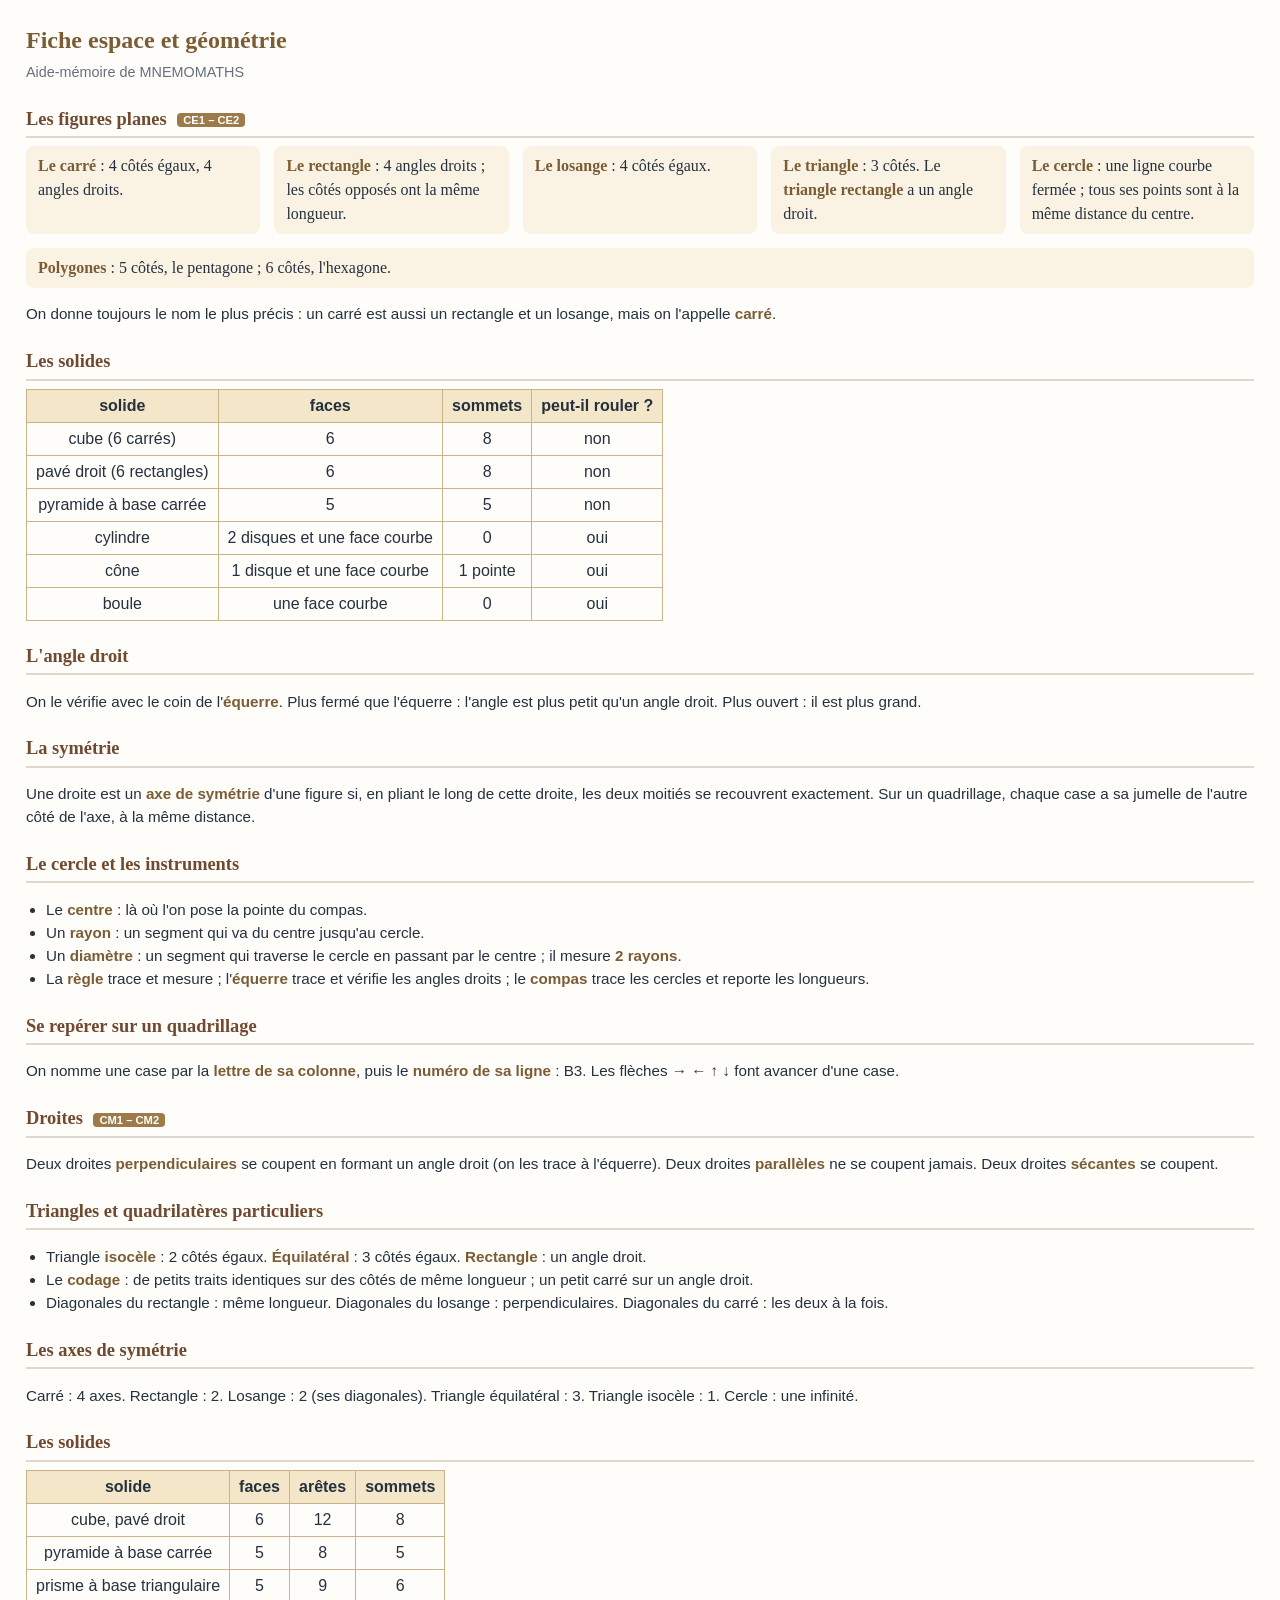
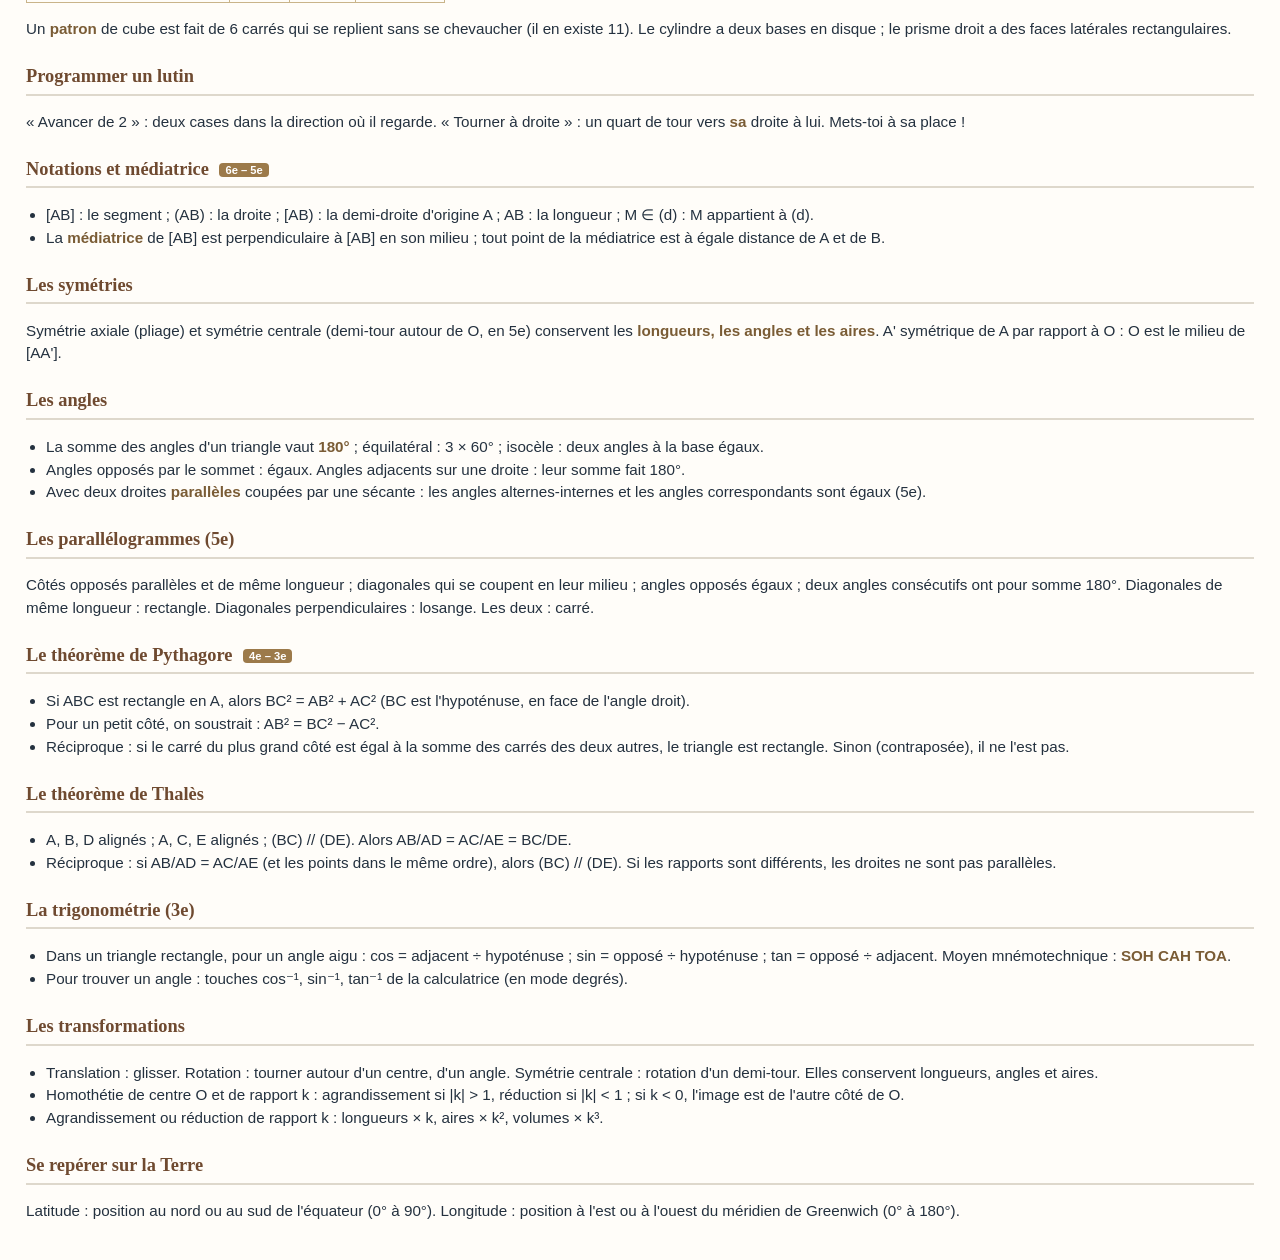
<file: fiche-geometrie.html>
<!doctype html>
<html lang="fr"><head><meta charset="UTF-8" /><meta name="viewport" content="width=device-width, initial-scale=1.0" />
<title>Fiche espace et géométrie</title>
<!-- Fiche aide-mémoire de MNEMOMATHS : on peut la modifier librement. -->
<style>
body{font-family:Georgia,serif;color:#24313f;background:#fffdf9;margin:0;padding:22px 26px;line-height:1.5}
h1{font-size:1.5rem;margin:0 0 4px;color:#7a5c35}.sous{font-family:Arial,sans-serif;color:#65707d;margin:0 0 18px;font-size:.9rem}
h2{font-size:1.15rem;margin:22px 0 8px;color:#6f4a30;border-bottom:2px solid #ded8cc;padding-bottom:3px}
p,li{font-family:Arial,sans-serif;font-size:.95rem}ul{padding-left:20px}strong{color:#7a5c35}
table{border-collapse:collapse;font-family:Arial,sans-serif;margin:6px 0 10px}td,th{border:1px solid #c9b48a;padding:4px 9px;text-align:center}
th{background:#f3e6c9;font-weight:700}.tables td{width:2.1em}.tables .d{background:#f3e6c9;font-weight:700}.tables .c{background:#ffe9a3}
.niv{display:inline-block;font:700 .7rem Arial;color:#fff;background:#9c7a4a;border-radius:4px;padding:1px 6px;margin-left:6px;vertical-align:middle}
.grille{display:flex;flex-wrap:wrap;gap:14px}.grille div{flex:1 1 200px;background:#faf3e3;border-radius:8px;padding:8px 12px}
svg{display:block;margin:4px auto}
</style></head><body>
<h1>Fiche espace et géométrie</h1><p class="sous">Aide-mémoire de MNEMOMATHS</p>

<h2>Les figures planes <span class="niv">CE1 – CE2</span></h2>
<div class="grille">
<div><strong>Le carré</strong> : 4 côtés égaux, 4 angles droits.</div>
<div><strong>Le rectangle</strong> : 4 angles droits ; les côtés opposés ont la même longueur.</div>
<div><strong>Le losange</strong> : 4 côtés égaux.</div>
<div><strong>Le triangle</strong> : 3 côtés. Le <strong>triangle rectangle</strong> a un angle droit.</div>
<div><strong>Le cercle</strong> : une ligne courbe fermée ; tous ses points sont à la même distance du centre.</div>
<div><strong>Polygones</strong> : 5 côtés, le pentagone ; 6 côtés, l'hexagone.</div>
</div>
<p>On donne toujours le nom le plus précis : un carré est aussi un rectangle et un losange, mais on l'appelle <strong>carré</strong>.</p>
<h2>Les solides</h2>
<table><tr><th>solide</th><th>faces</th><th>sommets</th><th>peut-il rouler ?</th></tr>
<tr><td>cube (6 carrés)</td><td>6</td><td>8</td><td>non</td></tr><tr><td>pavé droit (6 rectangles)</td><td>6</td><td>8</td><td>non</td></tr>
<tr><td>pyramide à base carrée</td><td>5</td><td>5</td><td>non</td></tr><tr><td>cylindre</td><td>2 disques et une face courbe</td><td>0</td><td>oui</td></tr>
<tr><td>cône</td><td>1 disque et une face courbe</td><td>1 pointe</td><td>oui</td></tr><tr><td>boule</td><td>une face courbe</td><td>0</td><td>oui</td></tr></table>
<h2>L'angle droit</h2>
<p>On le vérifie avec le coin de l'<strong>équerre</strong>. Plus fermé que l'équerre : l'angle est plus petit qu'un angle droit. Plus ouvert : il est plus grand.</p>
<h2>La symétrie</h2>
<p>Une droite est un <strong>axe de symétrie</strong> d'une figure si, en pliant le long de cette droite, les deux moitiés se recouvrent exactement. Sur un quadrillage, chaque case a sa jumelle de l'autre côté de l'axe, à la même distance.</p>
<h2>Le cercle et les instruments</h2>
<ul><li>Le <strong>centre</strong> : là où l'on pose la pointe du compas.</li><li>Un <strong>rayon</strong> : un segment qui va du centre jusqu'au cercle.</li><li>Un <strong>diamètre</strong> : un segment qui traverse le cercle en passant par le centre ; il mesure <strong>2 rayons</strong>.</li><li>La <strong>règle</strong> trace et mesure ; l'<strong>équerre</strong> trace et vérifie les angles droits ; le <strong>compas</strong> trace les cercles et reporte les longueurs.</li></ul>
<h2>Se repérer sur un quadrillage</h2>
<p>On nomme une case par la <strong>lettre de sa colonne</strong>, puis le <strong>numéro de sa ligne</strong> : B3. Les flèches → ← ↑ ↓ font avancer d'une case.</p>


<h2>Droites <span class="niv">CM1 – CM2</span></h2>
<p>Deux droites <strong>perpendiculaires</strong> se coupent en formant un angle droit (on les trace à l'équerre). Deux droites <strong>parallèles</strong> ne se coupent jamais. Deux droites <strong>sécantes</strong> se coupent.</p>
<h2>Triangles et quadrilatères particuliers</h2>
<ul><li>Triangle <strong>isocèle</strong> : 2 côtés égaux. <strong>Équilatéral</strong> : 3 côtés égaux. <strong>Rectangle</strong> : un angle droit.</li><li>Le <strong>codage</strong> : de petits traits identiques sur des côtés de même longueur ; un petit carré sur un angle droit.</li><li>Diagonales du rectangle : même longueur. Diagonales du losange : perpendiculaires. Diagonales du carré : les deux à la fois.</li></ul>
<h2>Les axes de symétrie</h2>
<p>Carré : 4 axes. Rectangle : 2. Losange : 2 (ses diagonales). Triangle équilatéral : 3. Triangle isocèle : 1. Cercle : une infinité.</p>
<h2>Les solides</h2>
<table><tr><th>solide</th><th>faces</th><th>arêtes</th><th>sommets</th></tr><tr><td>cube, pavé droit</td><td>6</td><td>12</td><td>8</td></tr><tr><td>pyramide à base carrée</td><td>5</td><td>8</td><td>5</td></tr><tr><td>prisme à base triangulaire</td><td>5</td><td>9</td><td>6</td></tr></table>
<p>Un <strong>patron</strong> de cube est fait de 6 carrés qui se replient sans se chevaucher (il en existe 11). Le cylindre a deux bases en disque ; le prisme droit a des faces latérales rectangulaires.</p>
<h2>Programmer un lutin</h2>
<p>« Avancer de 2 » : deux cases dans la direction où il regarde. « Tourner à droite » : un quart de tour vers <strong>sa</strong> droite à lui. Mets-toi à sa place !</p>

<h2>Notations et médiatrice <span class="niv">6e – 5e</span></h2>
<ul><li>[AB] : le segment ; (AB) : la droite ; [AB) : la demi-droite d'origine A ; AB : la longueur ; M ∈ (d) : M appartient à (d).</li><li>La <strong>médiatrice</strong> de [AB] est perpendiculaire à [AB] en son milieu ; tout point de la médiatrice est à égale distance de A et de B.</li></ul>
<h2>Les symétries</h2>
<p>Symétrie axiale (pliage) et symétrie centrale (demi-tour autour de O, en 5e) conservent les <strong>longueurs, les angles et les aires</strong>. A' symétrique de A par rapport à O : O est le milieu de [AA'].</p>
<h2>Les angles</h2>
<ul><li>La somme des angles d'un triangle vaut <strong>180°</strong> ; équilatéral : 3 × 60° ; isocèle : deux angles à la base égaux.</li><li>Angles opposés par le sommet : égaux. Angles adjacents sur une droite : leur somme fait 180°.</li><li>Avec deux droites <strong>parallèles</strong> coupées par une sécante : les angles alternes-internes et les angles correspondants sont égaux (5e).</li></ul>
<h2>Les parallélogrammes (5e)</h2>
<p>Côtés opposés parallèles et de même longueur ; diagonales qui se coupent en leur milieu ; angles opposés égaux ; deux angles consécutifs ont pour somme 180°. Diagonales de même longueur : rectangle. Diagonales perpendiculaires : losange. Les deux : carré.</p>
<h2>Le théorème de Pythagore <span class="niv">4e – 3e</span></h2>
<ul><li>Si ABC est rectangle en A, alors BC² = AB² + AC² (BC est l'hypoténuse, en face de l'angle droit).</li>
<li>Pour un petit côté, on soustrait : AB² = BC² − AC².</li>
<li>Réciproque : si le carré du plus grand côté est égal à la somme des carrés des deux autres, le triangle est rectangle. Sinon (contraposée), il ne l'est pas.</li></ul>
<h2>Le théorème de Thalès</h2>
<ul><li>A, B, D alignés ; A, C, E alignés ; (BC) // (DE). Alors AB/AD = AC/AE = BC/DE.</li>
<li>Réciproque : si AB/AD = AC/AE (et les points dans le même ordre), alors (BC) // (DE). Si les rapports sont différents, les droites ne sont pas parallèles.</li></ul>
<h2>La trigonométrie (3e)</h2>
<ul><li>Dans un triangle rectangle, pour un angle aigu : cos = adjacent ÷ hypoténuse ; sin = opposé ÷ hypoténuse ; tan = opposé ÷ adjacent. Moyen mnémotechnique : <strong>SOH CAH TOA</strong>.</li>
<li>Pour trouver un angle : touches cos⁻¹, sin⁻¹, tan⁻¹ de la calculatrice (en mode degrés).</li></ul>
<h2>Les transformations</h2>
<ul><li>Translation : glisser. Rotation : tourner autour d'un centre, d'un angle. Symétrie centrale : rotation d'un demi-tour. Elles conservent longueurs, angles et aires.</li>
<li>Homothétie de centre O et de rapport k : agrandissement si |k| &gt; 1, réduction si |k| &lt; 1 ; si k &lt; 0, l'image est de l'autre côté de O.</li>
<li>Agrandissement ou réduction de rapport k : longueurs × k, aires × k², volumes × k³.</li></ul>
<h2>Se repérer sur la Terre</h2>
<p>Latitude : position au nord ou au sud de l'équateur (0° à 90°). Longitude : position à l'est ou à l'ouest du méridien de Greenwich (0° à 180°).</p>
</body></html>
</file>
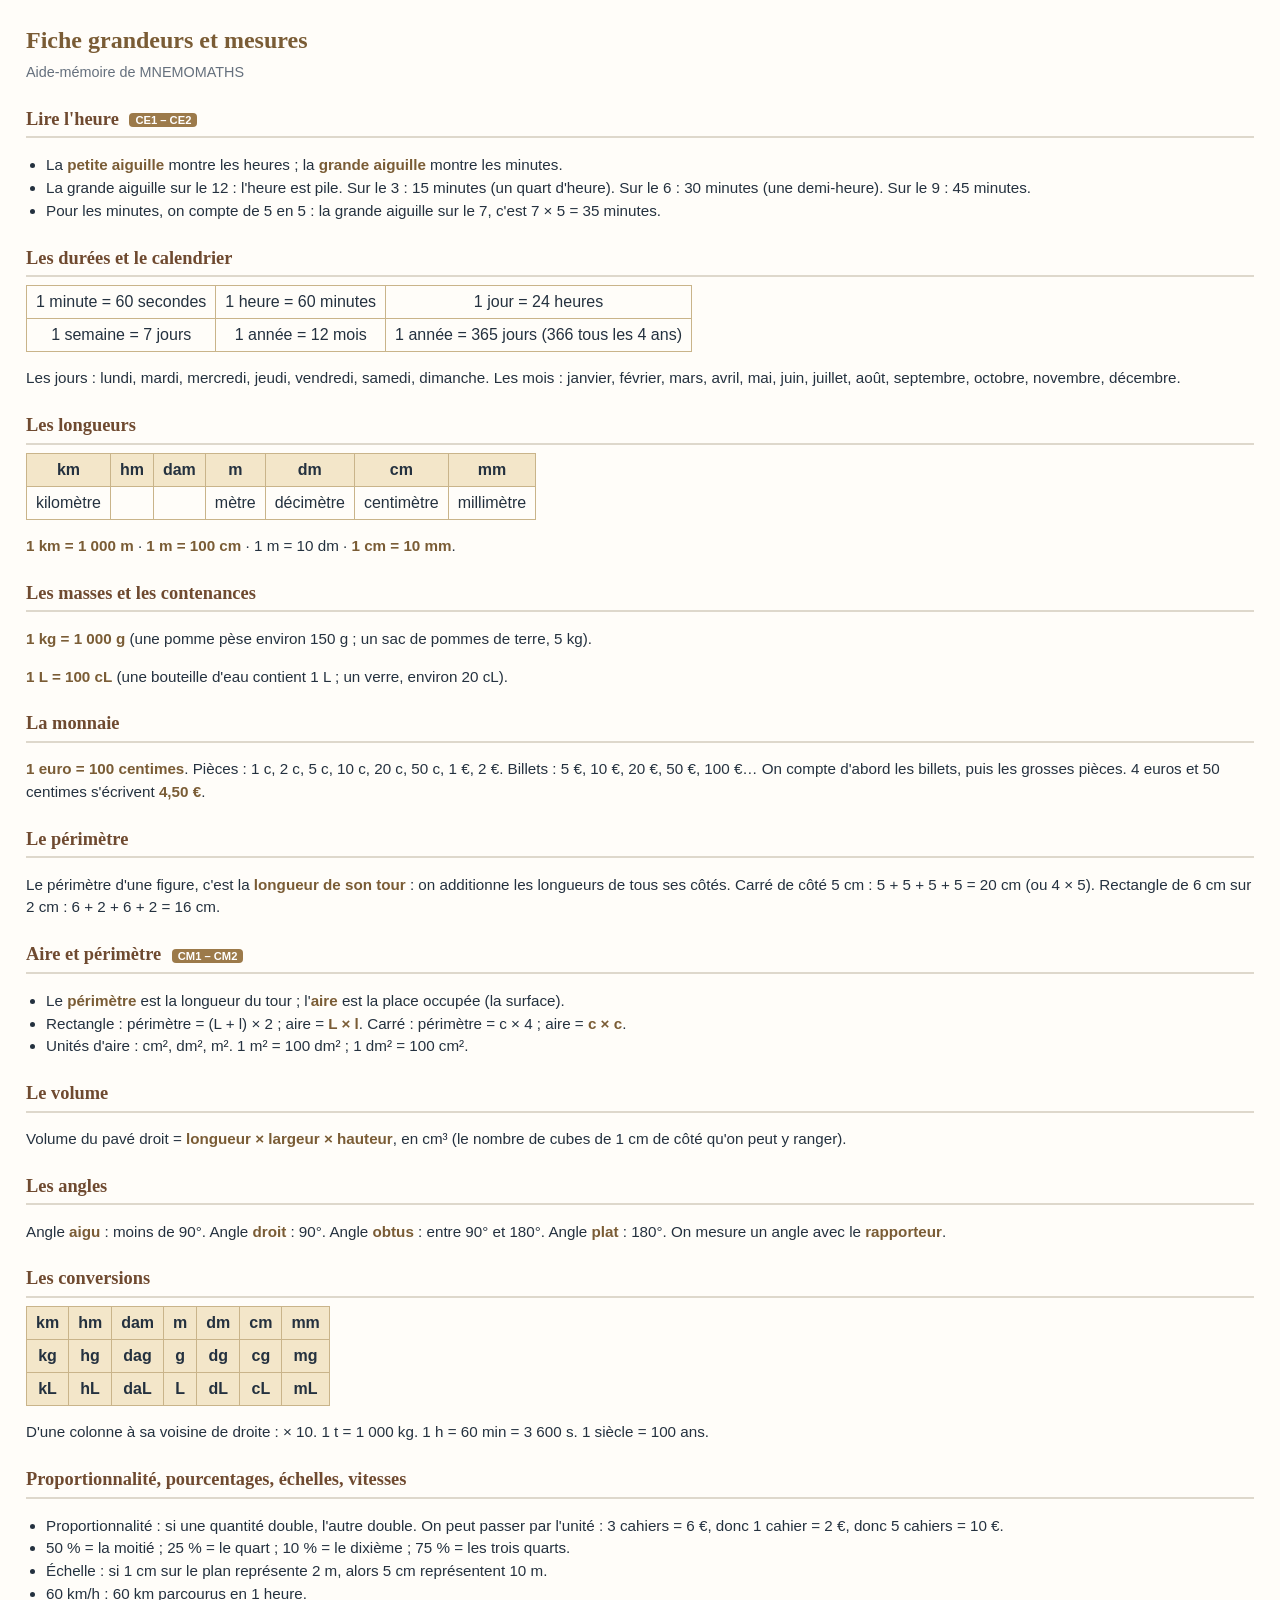
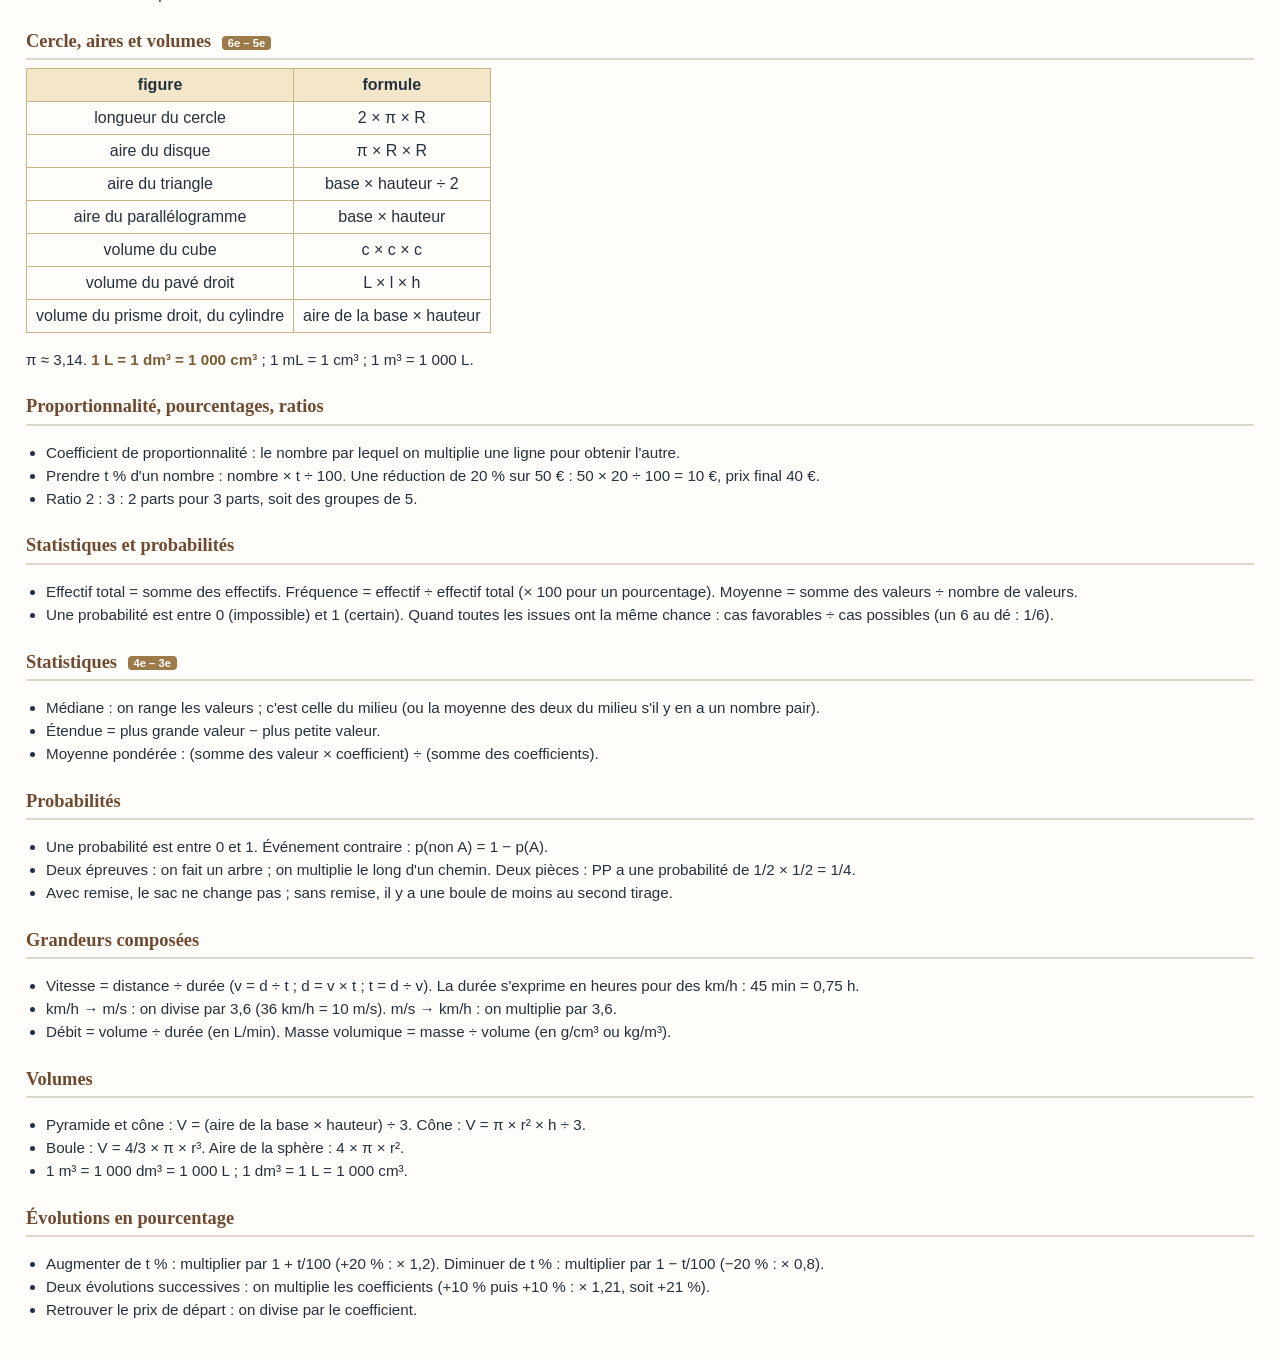
<file: fiche-grandeurs.html>
<!doctype html>
<html lang="fr"><head><meta charset="UTF-8" /><meta name="viewport" content="width=device-width, initial-scale=1.0" />
<title>Fiche grandeurs et mesures</title>
<!-- Fiche aide-mémoire de MNEMOMATHS : on peut la modifier librement. -->
<style>
body{font-family:Georgia,serif;color:#24313f;background:#fffdf9;margin:0;padding:22px 26px;line-height:1.5}
h1{font-size:1.5rem;margin:0 0 4px;color:#7a5c35}.sous{font-family:Arial,sans-serif;color:#65707d;margin:0 0 18px;font-size:.9rem}
h2{font-size:1.15rem;margin:22px 0 8px;color:#6f4a30;border-bottom:2px solid #ded8cc;padding-bottom:3px}
p,li{font-family:Arial,sans-serif;font-size:.95rem}ul{padding-left:20px}strong{color:#7a5c35}
table{border-collapse:collapse;font-family:Arial,sans-serif;margin:6px 0 10px}td,th{border:1px solid #c9b48a;padding:4px 9px;text-align:center}
th{background:#f3e6c9;font-weight:700}.tables td{width:2.1em}.tables .d{background:#f3e6c9;font-weight:700}.tables .c{background:#ffe9a3}
.niv{display:inline-block;font:700 .7rem Arial;color:#fff;background:#9c7a4a;border-radius:4px;padding:1px 6px;margin-left:6px;vertical-align:middle}
.grille{display:flex;flex-wrap:wrap;gap:14px}.grille div{flex:1 1 200px;background:#faf3e3;border-radius:8px;padding:8px 12px}
svg{display:block;margin:4px auto}
</style></head><body>
<h1>Fiche grandeurs et mesures</h1><p class="sous">Aide-mémoire de MNEMOMATHS</p>

<h2>Lire l'heure <span class="niv">CE1 – CE2</span></h2>
<ul><li>La <strong>petite aiguille</strong> montre les heures ; la <strong>grande aiguille</strong> montre les minutes.</li><li>La grande aiguille sur le 12 : l'heure est pile. Sur le 3 : 15 minutes (un quart d'heure). Sur le 6 : 30 minutes (une demi-heure). Sur le 9 : 45 minutes.</li><li>Pour les minutes, on compte de 5 en 5 : la grande aiguille sur le 7, c'est 7 × 5 = 35 minutes.</li></ul>
<h2>Les durées et le calendrier</h2>
<table><tr><td>1 minute = 60 secondes</td><td>1 heure = 60 minutes</td><td>1 jour = 24 heures</td></tr><tr><td>1 semaine = 7 jours</td><td>1 année = 12 mois</td><td>1 année = 365 jours (366 tous les 4 ans)</td></tr></table>
<p>Les jours : lundi, mardi, mercredi, jeudi, vendredi, samedi, dimanche. Les mois : janvier, février, mars, avril, mai, juin, juillet, août, septembre, octobre, novembre, décembre.</p>
<h2>Les longueurs</h2>
<table><tr><th>km</th><th>hm</th><th>dam</th><th>m</th><th>dm</th><th>cm</th><th>mm</th></tr><tr><td>kilomètre</td><td></td><td></td><td>mètre</td><td>décimètre</td><td>centimètre</td><td>millimètre</td></tr></table>
<p><strong>1 km = 1 000 m</strong> · <strong>1 m = 100 cm</strong> · 1 m = 10 dm · <strong>1 cm = 10 mm</strong>.</p>
<h2>Les masses et les contenances</h2>
<p><strong>1 kg = 1 000 g</strong> (une pomme pèse environ 150 g ; un sac de pommes de terre, 5 kg).</p>
<p><strong>1 L = 100 cL</strong> (une bouteille d'eau contient 1 L ; un verre, environ 20 cL).</p>
<h2>La monnaie</h2>
<p><strong>1 euro = 100 centimes</strong>. Pièces : 1 c, 2 c, 5 c, 10 c, 20 c, 50 c, 1 €, 2 €. Billets : 5 €, 10 €, 20 €, 50 €, 100 €… On compte d'abord les billets, puis les grosses pièces. 4 euros et 50 centimes s'écrivent <strong>4,50 €</strong>.</p>
<h2>Le périmètre</h2>
<p>Le périmètre d'une figure, c'est la <strong>longueur de son tour</strong> : on additionne les longueurs de tous ses côtés. Carré de côté 5 cm : 5 + 5 + 5 + 5 = 20 cm (ou 4 × 5). Rectangle de 6 cm sur 2 cm : 6 + 2 + 6 + 2 = 16 cm.</p>


<h2>Aire et périmètre <span class="niv">CM1 – CM2</span></h2>
<ul><li>Le <strong>périmètre</strong> est la longueur du tour ; l'<strong>aire</strong> est la place occupée (la surface).</li><li>Rectangle : périmètre = (L + l) × 2 ; aire = <strong>L × l</strong>. Carré : périmètre = c × 4 ; aire = <strong>c × c</strong>.</li><li>Unités d'aire : cm², dm², m². 1 m² = 100 dm² ; 1 dm² = 100 cm².</li></ul>
<h2>Le volume</h2>
<p>Volume du pavé droit = <strong>longueur × largeur × hauteur</strong>, en cm³ (le nombre de cubes de 1 cm de côté qu'on peut y ranger).</p>
<h2>Les angles</h2>
<p>Angle <strong>aigu</strong> : moins de 90°. Angle <strong>droit</strong> : 90°. Angle <strong>obtus</strong> : entre 90° et 180°. Angle <strong>plat</strong> : 180°. On mesure un angle avec le <strong>rapporteur</strong>.</p>
<h2>Les conversions</h2>
<table><tr><th>km</th><th>hm</th><th>dam</th><th>m</th><th>dm</th><th>cm</th><th>mm</th></tr><tr><th>kg</th><th>hg</th><th>dag</th><th>g</th><th>dg</th><th>cg</th><th>mg</th></tr><tr><th>kL</th><th>hL</th><th>daL</th><th>L</th><th>dL</th><th>cL</th><th>mL</th></tr></table>
<p>D'une colonne à sa voisine de droite : × 10. 1 t = 1 000 kg. 1 h = 60 min = 3 600 s. 1 siècle = 100 ans.</p>
<h2>Proportionnalité, pourcentages, échelles, vitesses</h2>
<ul><li>Proportionnalité : si une quantité double, l'autre double. On peut passer par l'unité : 3 cahiers = 6 €, donc 1 cahier = 2 €, donc 5 cahiers = 10 €.</li><li>50 % = la moitié ; 25 % = le quart ; 10 % = le dixième ; 75 % = les trois quarts.</li><li>Échelle : si 1 cm sur le plan représente 2 m, alors 5 cm représentent 10 m.</li><li>60 km/h : 60 km parcourus en 1 heure.</li></ul>

<h2>Cercle, aires et volumes <span class="niv">6e – 5e</span></h2>
<table><tr><th>figure</th><th>formule</th></tr><tr><td>longueur du cercle</td><td>2 × π × R</td></tr><tr><td>aire du disque</td><td>π × R × R</td></tr><tr><td>aire du triangle</td><td>base × hauteur ÷ 2</td></tr><tr><td>aire du parallélogramme</td><td>base × hauteur</td></tr><tr><td>volume du cube</td><td>c × c × c</td></tr><tr><td>volume du pavé droit</td><td>L × l × h</td></tr><tr><td>volume du prisme droit, du cylindre</td><td>aire de la base × hauteur</td></tr></table>
<p>π ≈ 3,14. <strong>1 L = 1 dm³ = 1 000 cm³</strong> ; 1 mL = 1 cm³ ; 1 m³ = 1 000 L.</p>
<h2>Proportionnalité, pourcentages, ratios</h2>
<ul><li>Coefficient de proportionnalité : le nombre par lequel on multiplie une ligne pour obtenir l'autre.</li><li>Prendre t % d'un nombre : nombre × t ÷ 100. Une réduction de 20 % sur 50 € : 50 × 20 ÷ 100 = 10 €, prix final 40 €.</li><li>Ratio 2 : 3 : 2 parts pour 3 parts, soit des groupes de 5.</li></ul>
<h2>Statistiques et probabilités</h2>
<ul><li>Effectif total = somme des effectifs. Fréquence = effectif ÷ effectif total (× 100 pour un pourcentage). Moyenne = somme des valeurs ÷ nombre de valeurs.</li><li>Une probabilité est entre 0 (impossible) et 1 (certain). Quand toutes les issues ont la même chance : cas favorables ÷ cas possibles (un 6 au dé : 1/6).</li></ul>
<h2>Statistiques <span class="niv">4e – 3e</span></h2>
<ul><li>Médiane : on range les valeurs ; c'est celle du milieu (ou la moyenne des deux du milieu s'il y en a un nombre pair).</li>
<li>Étendue = plus grande valeur − plus petite valeur.</li>
<li>Moyenne pondérée : (somme des valeur × coefficient) ÷ (somme des coefficients).</li></ul>
<h2>Probabilités</h2>
<ul><li>Une probabilité est entre 0 et 1. Événement contraire : p(non A) = 1 − p(A).</li>
<li>Deux épreuves : on fait un arbre ; on multiplie le long d'un chemin. Deux pièces : PP a une probabilité de 1/2 × 1/2 = 1/4.</li>
<li>Avec remise, le sac ne change pas ; sans remise, il y a une boule de moins au second tirage.</li></ul>
<h2>Grandeurs composées</h2>
<ul><li>Vitesse = distance ÷ durée (v = d ÷ t ; d = v × t ; t = d ÷ v). La durée s'exprime en heures pour des km/h : 45 min = 0,75 h.</li>
<li>km/h → m/s : on divise par 3,6 (36 km/h = 10 m/s). m/s → km/h : on multiplie par 3,6.</li>
<li>Débit = volume ÷ durée (en L/min). Masse volumique = masse ÷ volume (en g/cm³ ou kg/m³).</li></ul>
<h2>Volumes</h2>
<ul><li>Pyramide et cône : V = (aire de la base × hauteur) ÷ 3. Cône : V = π × r² × h ÷ 3.</li>
<li>Boule : V = 4/3 × π × r³. Aire de la sphère : 4 × π × r².</li>
<li>1 m³ = 1 000 dm³ = 1 000 L ; 1 dm³ = 1 L = 1 000 cm³.</li></ul>
<h2>Évolutions en pourcentage</h2>
<ul><li>Augmenter de t % : multiplier par 1 + t/100 (+20 % : × 1,2). Diminuer de t % : multiplier par 1 − t/100 (−20 % : × 0,8).</li>
<li>Deux évolutions successives : on multiplie les coefficients (+10 % puis +10 % : × 1,21, soit +21 %).</li>
<li>Retrouver le prix de départ : on divise par le coefficient.</li></ul>
</body></html>
</file>
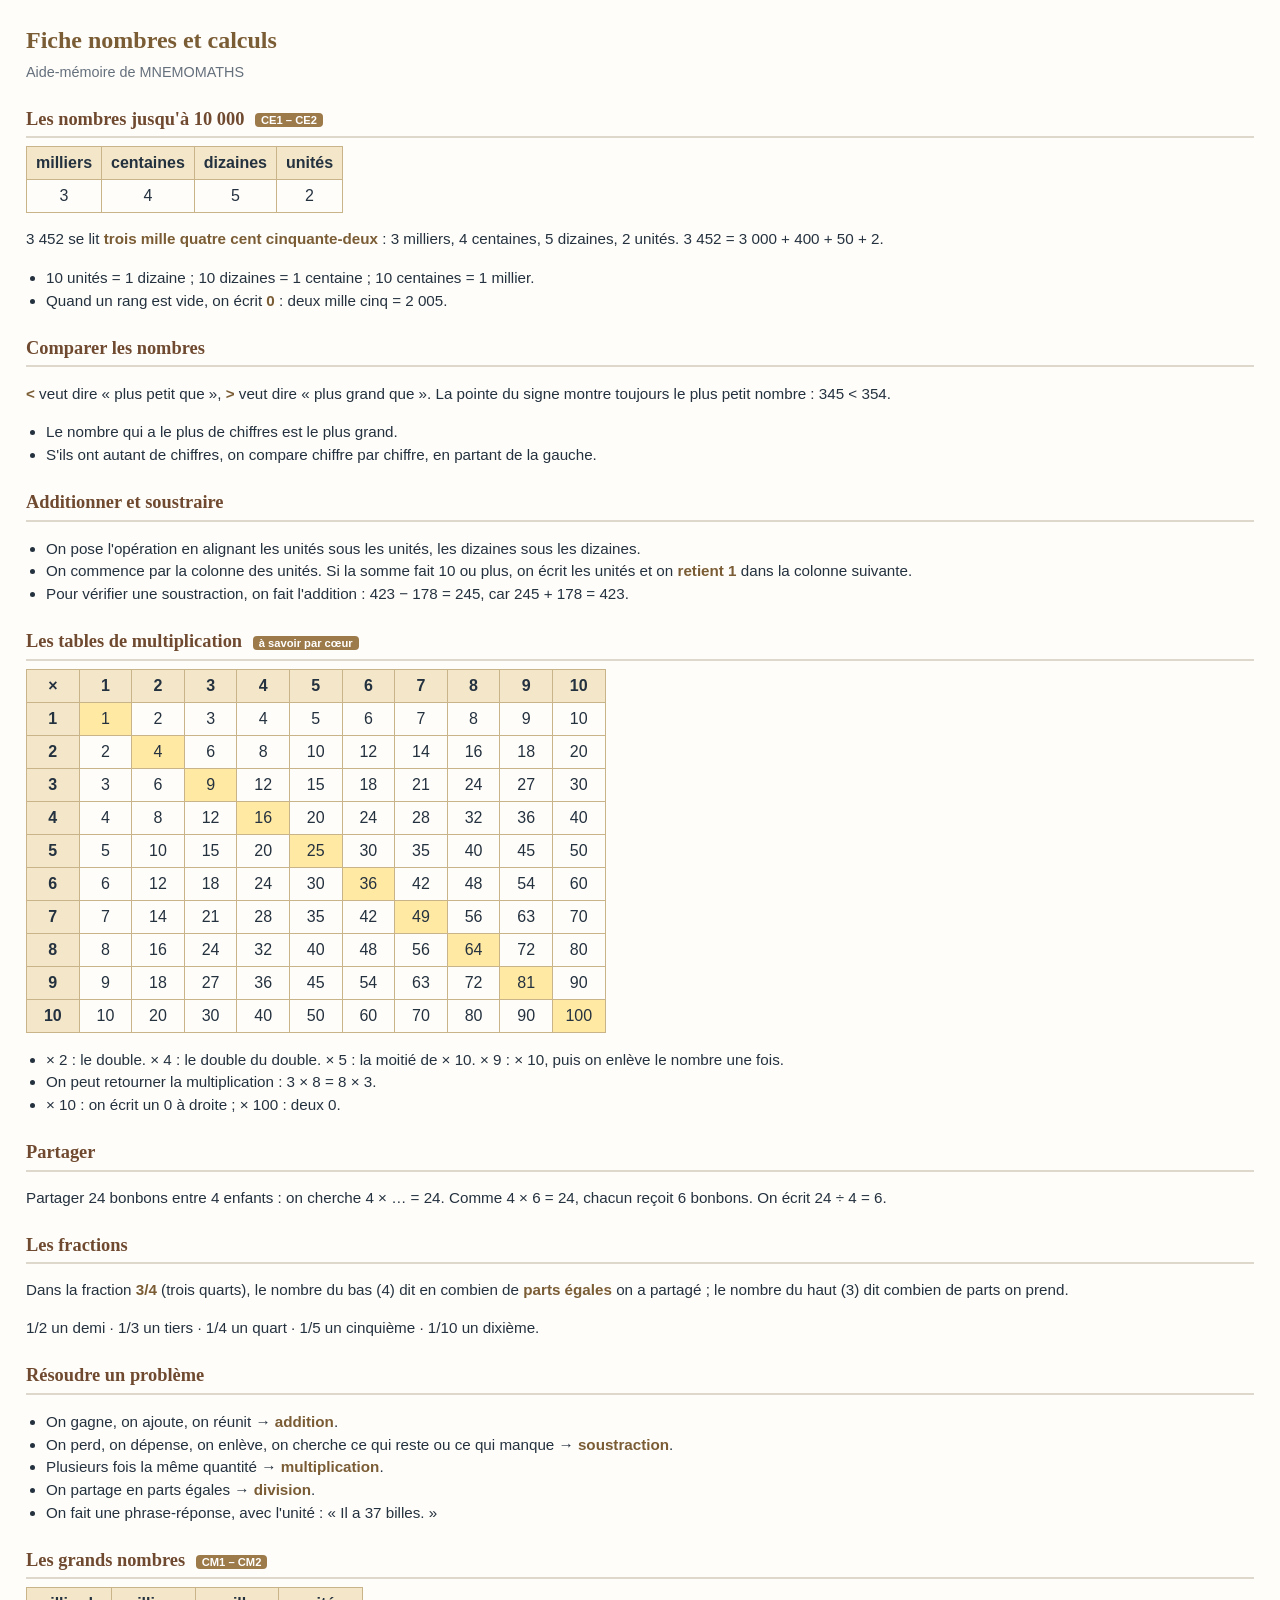
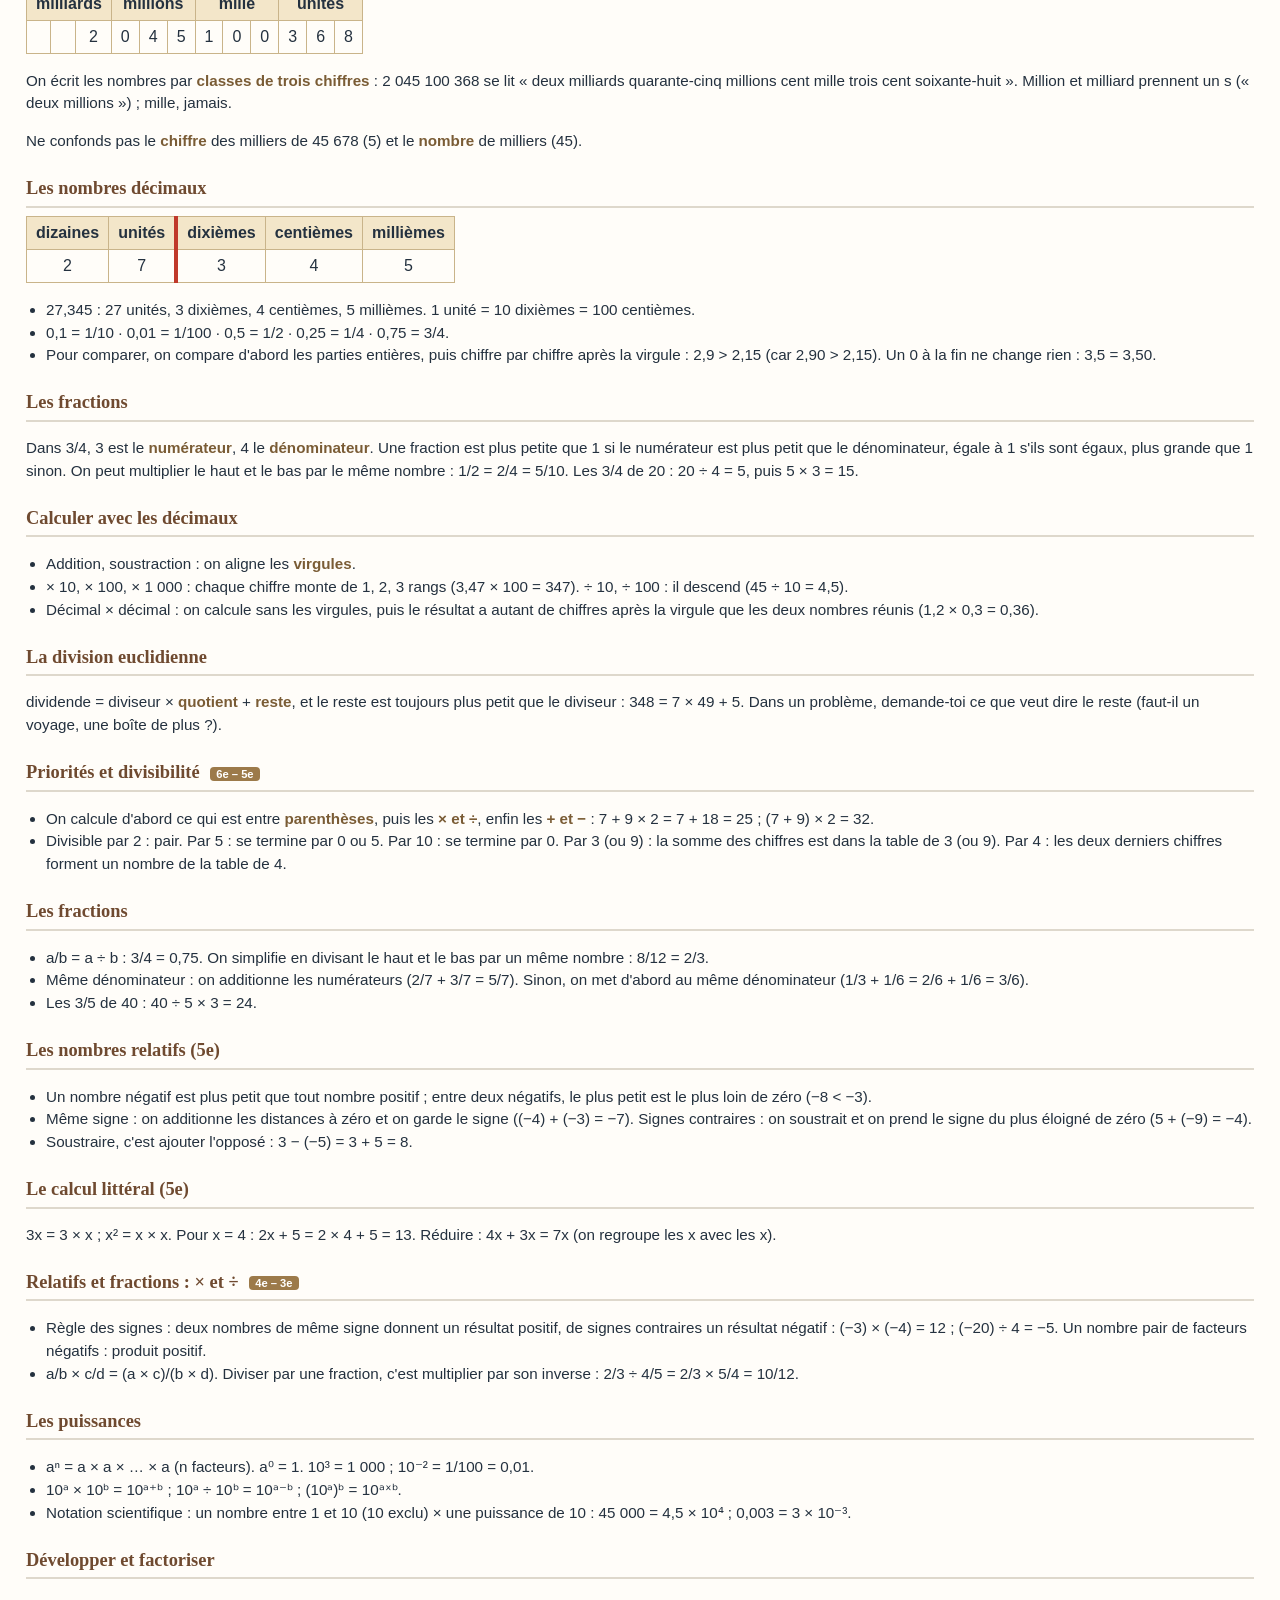
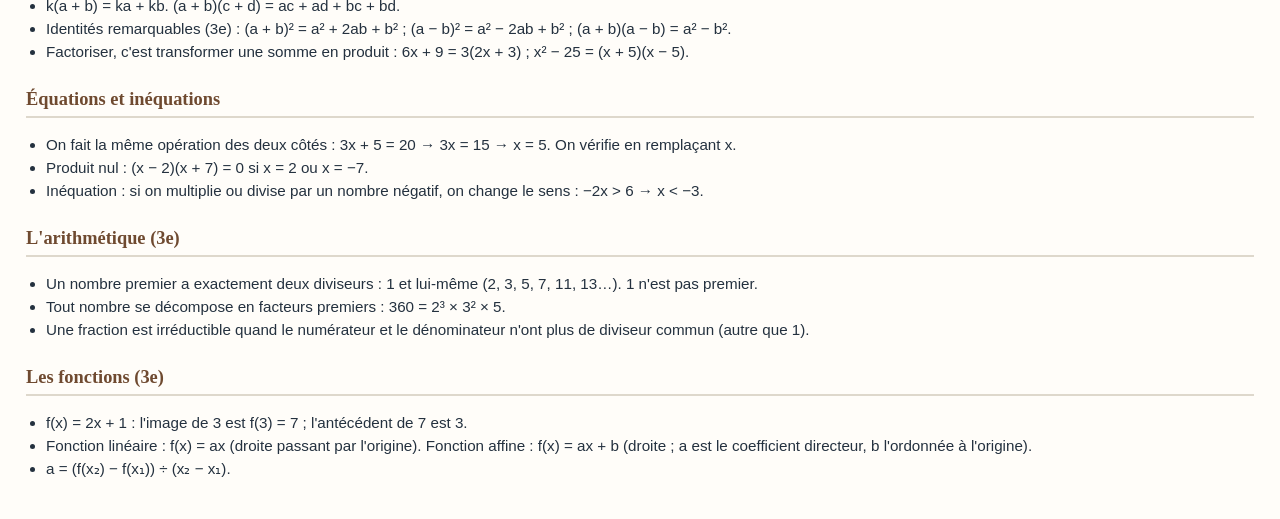
<file: fiche-nombres.html>
<!doctype html>
<html lang="fr"><head><meta charset="UTF-8" /><meta name="viewport" content="width=device-width, initial-scale=1.0" />
<title>Fiche nombres et calculs</title>
<!-- Fiche aide-mémoire de MNEMOMATHS : on peut la modifier librement. -->
<style>
body{font-family:Georgia,serif;color:#24313f;background:#fffdf9;margin:0;padding:22px 26px;line-height:1.5}
h1{font-size:1.5rem;margin:0 0 4px;color:#7a5c35}.sous{font-family:Arial,sans-serif;color:#65707d;margin:0 0 18px;font-size:.9rem}
h2{font-size:1.15rem;margin:22px 0 8px;color:#6f4a30;border-bottom:2px solid #ded8cc;padding-bottom:3px}
p,li{font-family:Arial,sans-serif;font-size:.95rem}ul{padding-left:20px}strong{color:#7a5c35}
table{border-collapse:collapse;font-family:Arial,sans-serif;margin:6px 0 10px}td,th{border:1px solid #c9b48a;padding:4px 9px;text-align:center}
th{background:#f3e6c9;font-weight:700}.tables td{width:2.1em}.tables .d{background:#f3e6c9;font-weight:700}.tables .c{background:#ffe9a3}
.niv{display:inline-block;font:700 .7rem Arial;color:#fff;background:#9c7a4a;border-radius:4px;padding:1px 6px;margin-left:6px;vertical-align:middle}
.grille{display:flex;flex-wrap:wrap;gap:14px}.grille div{flex:1 1 200px;background:#faf3e3;border-radius:8px;padding:8px 12px}
svg{display:block;margin:4px auto}
</style></head><body>
<h1>Fiche nombres et calculs</h1><p class="sous">Aide-mémoire de MNEMOMATHS</p>

<h2>Les nombres jusqu'à 10 000 <span class="niv">CE1 – CE2</span></h2>
<table><tr><th>milliers</th><th>centaines</th><th>dizaines</th><th>unités</th></tr><tr><td>3</td><td>4</td><td>5</td><td>2</td></tr></table>
<p>3 452 se lit <strong>trois mille quatre cent cinquante-deux</strong> : 3 milliers, 4 centaines, 5 dizaines, 2 unités. 3 452 = 3 000 + 400 + 50 + 2.</p>
<ul><li>10 unités = 1 dizaine ; 10 dizaines = 1 centaine ; 10 centaines = 1 millier.</li><li>Quand un rang est vide, on écrit <strong>0</strong> : deux mille cinq = 2 005.</li></ul>
<h2>Comparer les nombres</h2>
<p><strong>&lt;</strong> veut dire « plus petit que », <strong>&gt;</strong> veut dire « plus grand que ». La pointe du signe montre toujours le plus petit nombre : 345 &lt; 354.</p>
<ul><li>Le nombre qui a le plus de chiffres est le plus grand.</li><li>S'ils ont autant de chiffres, on compare chiffre par chiffre, en partant de la gauche.</li></ul>
<h2>Additionner et soustraire</h2>
<ul><li>On pose l'opération en alignant les unités sous les unités, les dizaines sous les dizaines.</li><li>On commence par la colonne des unités. Si la somme fait 10 ou plus, on écrit les unités et on <strong>retient 1</strong> dans la colonne suivante.</li><li>Pour vérifier une soustraction, on fait l'addition : 423 − 178 = 245, car 245 + 178 = 423.</li></ul>
<h2>Les tables de multiplication <span class="niv">à savoir par cœur</span></h2>
<table class="tables"><tr><th>×</th><th>1</th><th>2</th><th>3</th><th>4</th><th>5</th><th>6</th><th>7</th><th>8</th><th>9</th><th>10</th></tr><tr><td class="d">1</td><td class="c">1</td><td class="">2</td><td class="">3</td><td class="">4</td><td class="">5</td><td class="">6</td><td class="">7</td><td class="">8</td><td class="">9</td><td class="">10</td></tr><tr><td class="d">2</td><td class="">2</td><td class="c">4</td><td class="">6</td><td class="">8</td><td class="">10</td><td class="">12</td><td class="">14</td><td class="">16</td><td class="">18</td><td class="">20</td></tr><tr><td class="d">3</td><td class="">3</td><td class="">6</td><td class="c">9</td><td class="">12</td><td class="">15</td><td class="">18</td><td class="">21</td><td class="">24</td><td class="">27</td><td class="">30</td></tr><tr><td class="d">4</td><td class="">4</td><td class="">8</td><td class="">12</td><td class="c">16</td><td class="">20</td><td class="">24</td><td class="">28</td><td class="">32</td><td class="">36</td><td class="">40</td></tr><tr><td class="d">5</td><td class="">5</td><td class="">10</td><td class="">15</td><td class="">20</td><td class="c">25</td><td class="">30</td><td class="">35</td><td class="">40</td><td class="">45</td><td class="">50</td></tr><tr><td class="d">6</td><td class="">6</td><td class="">12</td><td class="">18</td><td class="">24</td><td class="">30</td><td class="c">36</td><td class="">42</td><td class="">48</td><td class="">54</td><td class="">60</td></tr><tr><td class="d">7</td><td class="">7</td><td class="">14</td><td class="">21</td><td class="">28</td><td class="">35</td><td class="">42</td><td class="c">49</td><td class="">56</td><td class="">63</td><td class="">70</td></tr><tr><td class="d">8</td><td class="">8</td><td class="">16</td><td class="">24</td><td class="">32</td><td class="">40</td><td class="">48</td><td class="">56</td><td class="c">64</td><td class="">72</td><td class="">80</td></tr><tr><td class="d">9</td><td class="">9</td><td class="">18</td><td class="">27</td><td class="">36</td><td class="">45</td><td class="">54</td><td class="">63</td><td class="">72</td><td class="c">81</td><td class="">90</td></tr><tr><td class="d">10</td><td class="">10</td><td class="">20</td><td class="">30</td><td class="">40</td><td class="">50</td><td class="">60</td><td class="">70</td><td class="">80</td><td class="">90</td><td class="c">100</td></tr></table>
<ul><li>× 2 : le double. × 4 : le double du double. × 5 : la moitié de × 10. × 9 : × 10, puis on enlève le nombre une fois.</li><li>On peut retourner la multiplication : 3 × 8 = 8 × 3.</li><li>× 10 : on écrit un 0 à droite ; × 100 : deux 0.</li></ul>
<h2>Partager</h2>
<p>Partager 24 bonbons entre 4 enfants : on cherche 4 × … = 24. Comme 4 × 6 = 24, chacun reçoit 6 bonbons. On écrit 24 ÷ 4 = 6.</p>
<h2>Les fractions</h2>
<p>Dans la fraction <strong>3/4</strong> (trois quarts), le nombre du bas (4) dit en combien de <strong>parts égales</strong> on a partagé ; le nombre du haut (3) dit combien de parts on prend.</p>
<p>1/2 un demi · 1/3 un tiers · 1/4 un quart · 1/5 un cinquième · 1/10 un dixième.</p>
<h2>Résoudre un problème</h2>
<ul><li>On gagne, on ajoute, on réunit → <strong>addition</strong>.</li><li>On perd, on dépense, on enlève, on cherche ce qui reste ou ce qui manque → <strong>soustraction</strong>.</li><li>Plusieurs fois la même quantité → <strong>multiplication</strong>.</li><li>On partage en parts égales → <strong>division</strong>.</li><li>On fait une phrase-réponse, avec l'unité : « Il a 37 billes. »</li></ul>


<h2>Les grands nombres <span class="niv">CM1 – CM2</span></h2>
<table><tr><th colspan="3">milliards</th><th colspan="3">millions</th><th colspan="3">mille</th><th colspan="3">unités</th></tr><tr><td></td><td></td><td>2</td><td>0</td><td>4</td><td>5</td><td>1</td><td>0</td><td>0</td><td>3</td><td>6</td><td>8</td></tr></table>
<p>On écrit les nombres par <strong>classes de trois chiffres</strong> : 2 045 100 368 se lit « deux milliards quarante-cinq millions cent mille trois cent soixante-huit ». Million et milliard prennent un s (« deux millions ») ; mille, jamais.</p>
<p>Ne confonds pas le <strong>chiffre</strong> des milliers de 45 678 (5) et le <strong>nombre</strong> de milliers (45).</p>
<h2>Les nombres décimaux</h2>
<table><tr><th>dizaines</th><th>unités</th><th style="border-left:4px solid #c0392b">dixièmes</th><th>centièmes</th><th>millièmes</th></tr><tr><td>2</td><td>7</td><td style="border-left:4px solid #c0392b">3</td><td>4</td><td>5</td></tr></table>
<ul><li>27,345 : 27 unités, 3 dixièmes, 4 centièmes, 5 millièmes. 1 unité = 10 dixièmes = 100 centièmes.</li><li>0,1 = 1/10 · 0,01 = 1/100 · 0,5 = 1/2 · 0,25 = 1/4 · 0,75 = 3/4.</li><li>Pour comparer, on compare d'abord les parties entières, puis chiffre par chiffre après la virgule : 2,9 &gt; 2,15 (car 2,90 &gt; 2,15). Un 0 à la fin ne change rien : 3,5 = 3,50.</li></ul>
<h2>Les fractions</h2>
<p>Dans 3/4, 3 est le <strong>numérateur</strong>, 4 le <strong>dénominateur</strong>. Une fraction est plus petite que 1 si le numérateur est plus petit que le dénominateur, égale à 1 s'ils sont égaux, plus grande que 1 sinon. On peut multiplier le haut et le bas par le même nombre : 1/2 = 2/4 = 5/10. Les 3/4 de 20 : 20 ÷ 4 = 5, puis 5 × 3 = 15.</p>
<h2>Calculer avec les décimaux</h2>
<ul><li>Addition, soustraction : on aligne les <strong>virgules</strong>.</li><li>× 10, × 100, × 1 000 : chaque chiffre monte de 1, 2, 3 rangs (3,47 × 100 = 347). ÷ 10, ÷ 100 : il descend (45 ÷ 10 = 4,5).</li><li>Décimal × décimal : on calcule sans les virgules, puis le résultat a autant de chiffres après la virgule que les deux nombres réunis (1,2 × 0,3 = 0,36).</li></ul>
<h2>La division euclidienne</h2>
<p>dividende = diviseur × <strong>quotient</strong> + <strong>reste</strong>, et le reste est toujours plus petit que le diviseur : 348 = 7 × 49 + 5. Dans un problème, demande-toi ce que veut dire le reste (faut-il un voyage, une boîte de plus ?).</p>

<h2>Priorités et divisibilité <span class="niv">6e – 5e</span></h2>
<ul><li>On calcule d'abord ce qui est entre <strong>parenthèses</strong>, puis les <strong>× et ÷</strong>, enfin les <strong>+ et −</strong> : 7 + 9 × 2 = 7 + 18 = 25 ; (7 + 9) × 2 = 32.</li>
<li>Divisible par 2 : pair. Par 5 : se termine par 0 ou 5. Par 10 : se termine par 0. Par 3 (ou 9) : la somme des chiffres est dans la table de 3 (ou 9). Par 4 : les deux derniers chiffres forment un nombre de la table de 4.</li></ul>
<h2>Les fractions</h2>
<ul><li>a/b = a ÷ b : 3/4 = 0,75. On simplifie en divisant le haut et le bas par un même nombre : 8/12 = 2/3.</li><li>Même dénominateur : on additionne les numérateurs (2/7 + 3/7 = 5/7). Sinon, on met d'abord au même dénominateur (1/3 + 1/6 = 2/6 + 1/6 = 3/6).</li><li>Les 3/5 de 40 : 40 ÷ 5 × 3 = 24.</li></ul>
<h2>Les nombres relatifs (5e)</h2>
<ul><li>Un nombre négatif est plus petit que tout nombre positif ; entre deux négatifs, le plus petit est le plus loin de zéro (−8 &lt; −3).</li><li>Même signe : on additionne les distances à zéro et on garde le signe ((−4) + (−3) = −7). Signes contraires : on soustrait et on prend le signe du plus éloigné de zéro (5 + (−9) = −4).</li><li>Soustraire, c'est ajouter l'opposé : 3 − (−5) = 3 + 5 = 8.</li></ul>
<h2>Le calcul littéral (5e)</h2>
<p>3x = 3 × x ; x² = x × x. Pour x = 4 : 2x + 5 = 2 × 4 + 5 = 13. Réduire : 4x + 3x = 7x (on regroupe les x avec les x).</p>
<h2>Relatifs et fractions : × et ÷ <span class="niv">4e – 3e</span></h2>
<ul><li>Règle des signes : deux nombres de même signe donnent un résultat positif, de signes contraires un résultat négatif : (−3) × (−4) = 12 ; (−20) ÷ 4 = −5. Un nombre pair de facteurs négatifs : produit positif.</li>
<li>a/b × c/d = (a × c)/(b × d). Diviser par une fraction, c'est multiplier par son inverse : 2/3 ÷ 4/5 = 2/3 × 5/4 = 10/12.</li></ul>
<h2>Les puissances</h2>
<ul><li>aⁿ = a × a × … × a (n facteurs). a⁰ = 1. 10³ = 1 000 ; 10⁻² = 1/100 = 0,01.</li>
<li>10ᵃ × 10ᵇ = 10ᵃ⁺ᵇ ; 10ᵃ ÷ 10ᵇ = 10ᵃ⁻ᵇ ; (10ᵃ)ᵇ = 10ᵃˣᵇ.</li>
<li>Notation scientifique : un nombre entre 1 et 10 (10 exclu) × une puissance de 10 : 45 000 = 4,5 × 10⁴ ; 0,003 = 3 × 10⁻³.</li></ul>
<h2>Développer et factoriser</h2>
<ul><li>k(a + b) = ka + kb. (a + b)(c + d) = ac + ad + bc + bd.</li>
<li>Identités remarquables (3e) : (a + b)² = a² + 2ab + b² ; (a − b)² = a² − 2ab + b² ; (a + b)(a − b) = a² − b².</li>
<li>Factoriser, c'est transformer une somme en produit : 6x + 9 = 3(2x + 3) ; x² − 25 = (x + 5)(x − 5).</li></ul>
<h2>Équations et inéquations</h2>
<ul><li>On fait la même opération des deux côtés : 3x + 5 = 20 → 3x = 15 → x = 5. On vérifie en remplaçant x.</li>
<li>Produit nul : (x − 2)(x + 7) = 0 si x = 2 ou x = −7.</li>
<li>Inéquation : si on multiplie ou divise par un nombre négatif, on change le sens : −2x &gt; 6 → x &lt; −3.</li></ul>
<h2>L'arithmétique (3e)</h2>
<ul><li>Un nombre premier a exactement deux diviseurs : 1 et lui-même (2, 3, 5, 7, 11, 13…). 1 n'est pas premier.</li>
<li>Tout nombre se décompose en facteurs premiers : 360 = 2³ × 3² × 5.</li>
<li>Une fraction est irréductible quand le numérateur et le dénominateur n'ont plus de diviseur commun (autre que 1).</li></ul>
<h2>Les fonctions (3e)</h2>
<ul><li>f(x) = 2x + 1 : l'image de 3 est f(3) = 7 ; l'antécédent de 7 est 3.</li>
<li>Fonction linéaire : f(x) = ax (droite passant par l'origine). Fonction affine : f(x) = ax + b (droite ; a est le coefficient directeur, b l'ordonnée à l'origine).</li>
<li>a = (f(x₂) − f(x₁)) ÷ (x₂ − x₁).</li></ul>
</body></html>
</file>
